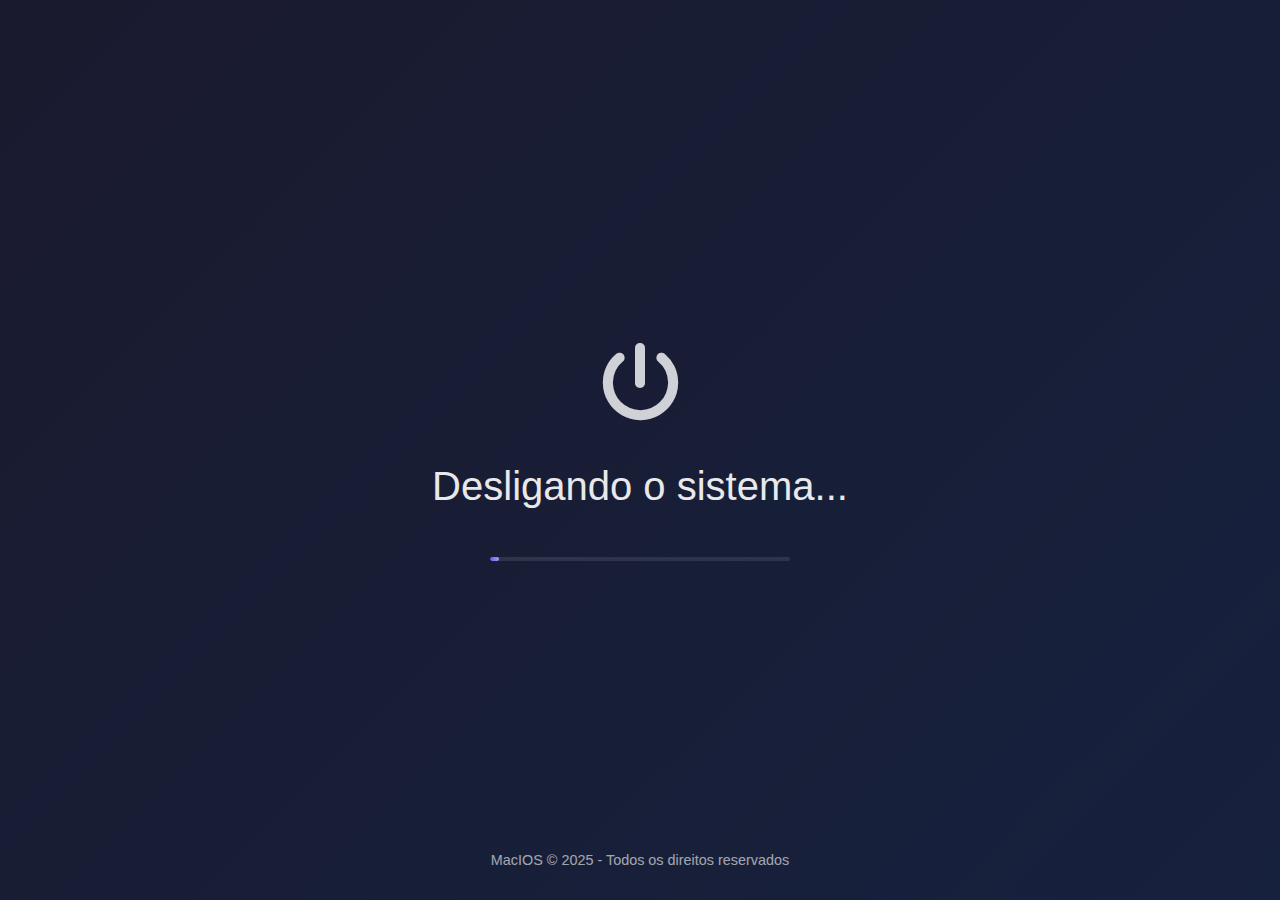
<file: shutdown.html>
<!DOCTYPE html>
<html lang="pt-br">
<head>
  <meta charset="UTF-8">
  <meta name="viewport" content="width=device-width, initial-scale=1.0">
  <title>Desligando - MacIOS</title>
  <link rel="stylesheet" href="https://cdnjs.cloudflare.com/ajax/libs/font-awesome/6.4.0/css/all.min.css">
  <link rel="stylesheet" href="shutdown.css">
</head>
<body>
    <div class="shutdown-icon">
        <i class="fas fa-power-off"></i>
      </div>
      <div class="shutdown-text">Desligando o sistema...</div>
      
      <div class="progress-container">
        <div class="progress-bar" id="progressBar"></div>
      </div>
      
      <div class="footer-text">
        MacIOS © 2025 - Todos os direitos reservados
      </div>
    
      <script>
        // Animar a barra de progresso
        const progressBar = document.getElementById('progressBar');
        let progress = 0;
        const interval = setInterval(() => {
          progress += Math.random() * 10;
          progressBar.style.width = `${Math.min(progress, 100)}%`;
          
          if (progress >= 100) {
            clearInterval(interval);
            setTimeout(() => {
                window.location.href = 'thanks.html';
            }, 500);
          }
        }, 300);
      </script>
</body>
</html>
</file>
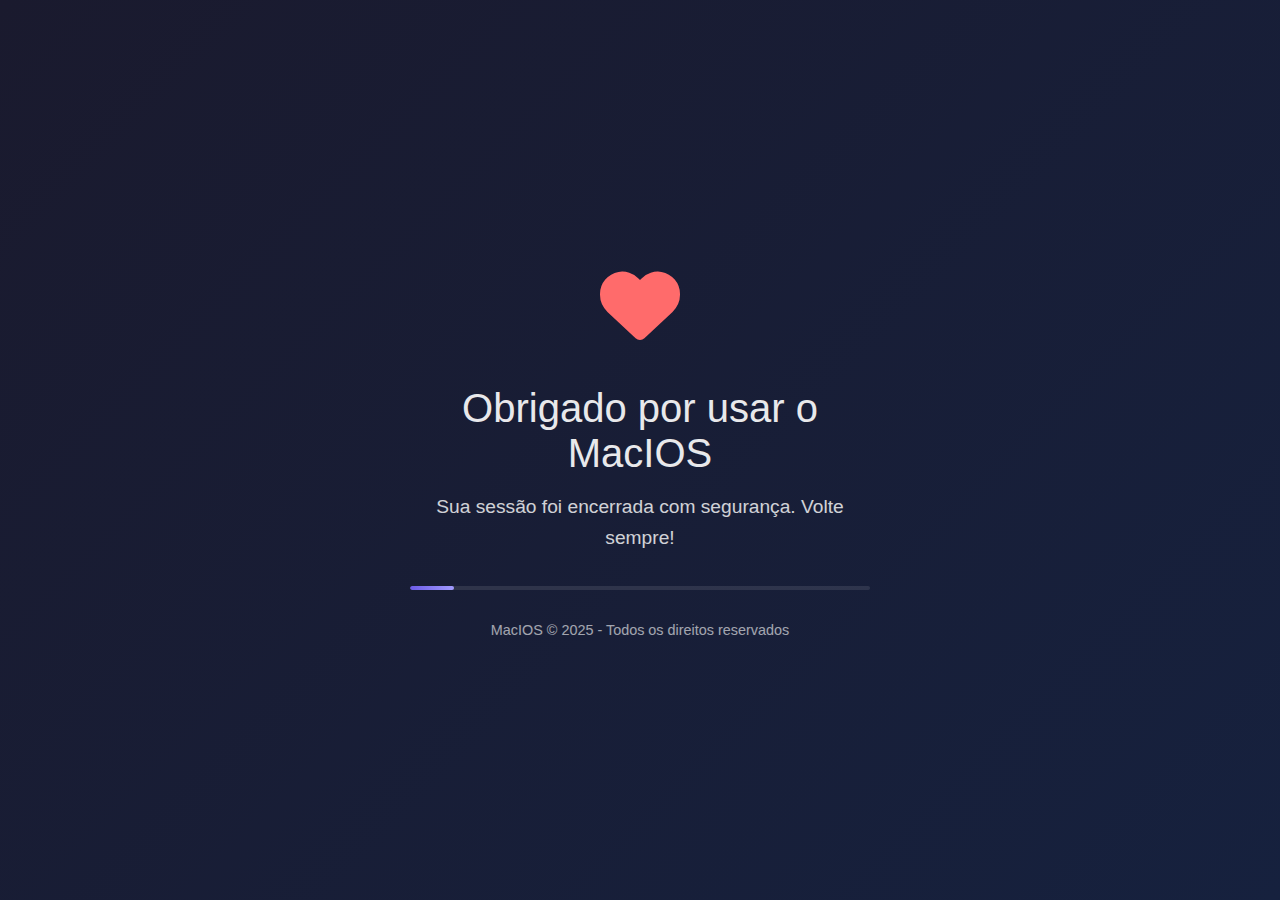
<file: thanks.html>
<!DOCTYPE html>
<html lang="pt-br">
<head>
    <meta charset="UTF-8">
    <meta name="viewport" content="width=device-width, initial-scale=1.0">
    <title>Obrigado - MacIOS</title>
    <link rel="stylesheet" href="https://cdnjs.cloudflare.com/ajax/libs/font-awesome/6.4.0/css/all.min.css">
    <link rel="stylesheet" href="thanks.css">
</head>
<body>
    <div class="thank-you-container">
        <div class="thank-you-icon">
            <i class="fas fa-heart"></i>
        </div>
        <h1 class="thank-you-title">Obrigado por usar o MacIOS</h1>
        <p class="thank-you-message">Sua sessão foi encerrada com segurança. Volte sempre!</p>
        <div class="progress-container">
            <div class="progress-bar" id="progressBar"></div>
        </div>
        <p class="footer-text">MacIOS © 2025 - Todos os direitos reservados</p>
    </div>

    <script src="thanks.js"></script>
</body>
</html>
</file>
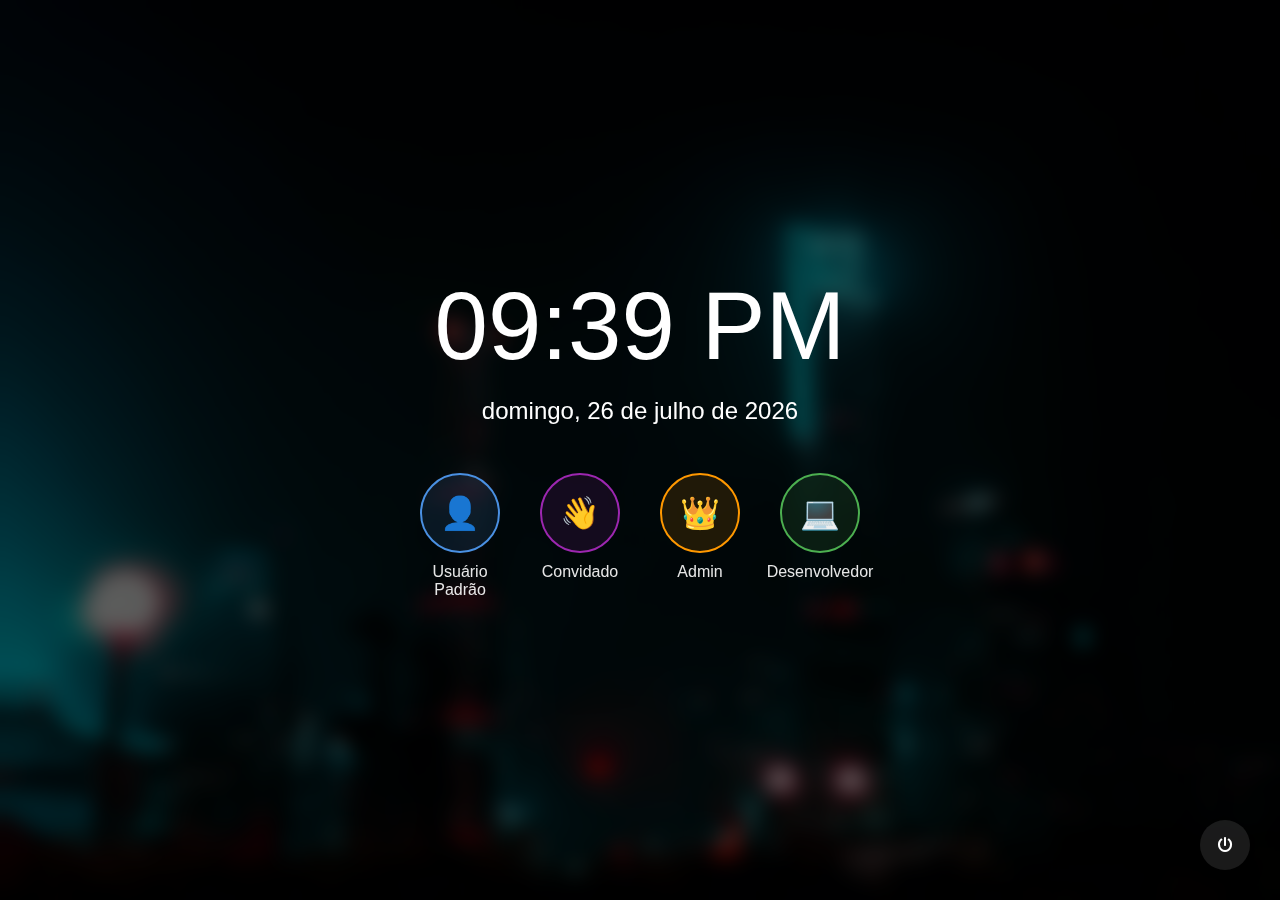
<file: TI.html>
<!DOCTYPE html>
<html lang="pt-br">
<head>
    <meta charset="UTF-8">
    <meta name="viewport" content="width=device-width, initial-scale=1.0">
    <title>Login - MacIOS</title>
    <link rel="stylesheet" href="https://cdnjs.cloudflare.com/ajax/libs/font-awesome/6.4.0/css/all.min.css">
    <link rel="stylesheet" href="TI.css">
</head>
<body>
    <div class="lock-screen">
        <div class="time-display" id="time">00:00</div>
        <div class="date-display" id="date">Sábado, 24 de maio de 2025</div>
        
        <div class="users-container" id="usersContainer">
            <!-- Usuários serão adicionados dinamicamente via JavaScript -->
        </div>
        
        <div class="login-box" id="loginBox" style="display: none;">
            <div class="user-avatar" id="currentUserAvatar">
                <i class="fas fa-user"></i>
            </div>
            <div class="user-name" id="currentUserName">Usuário</div>
            <input type="password" class="password-input" placeholder="Senha" id="password">
            <button class="login-button" id="loginBtn">Entrar</button>
            <div class="hint-text" id="hintText"></div>
            <button class="back-button" id="backBtn"><i class="fas fa-arrow-left"></i> Voltar</button>
        </div>
        
        <div class="power-button" id="powerBtn">
            <i class="fas fa-power-off"></i>
        </div>
    </div>

    <script src="TI.js"></script>
</body>
</html>
</file>
<file: shutdown.css>
@keyframes fadeIn {
      from { opacity: 0; }
      to { opacity: 1; }
    }
    
    @keyframes pulse {
      0%, 100% { transform: scale(1); }
      50% { transform: scale(1.1); }
    }
    
    body {
      background: linear-gradient(135deg, #1a1a2e 0%, #16213e 100%);
      color: white;
      font-family: -apple-system, BlinkMacSystemFont, 'Segoe UI', Roboto, Oxygen, Ubuntu, Cantarell, 'Open Sans', 'Helvetica Neue', sans-serif;
      display: flex;
      flex-direction: column;
      justify-content: center;
      align-items: center;
      height: 100vh;
      margin: 0;
      overflow: hidden;
      animation: fadeIn 0.5s ease-out;
      text-align: center;
    }
    
    .shutdown-icon {
      font-size: 5rem;
      margin-bottom: 2rem;
      animation: pulse 2s infinite ease-in-out;
      color: rgba(255, 255, 255, 0.8);
    }
    
    .shutdown-text {
      font-size: 2.5rem;
      font-weight: 300;
      margin-bottom: 1rem;
      opacity: 0.9;
    }
    
    .progress-container {
      width: 300px;
      height: 4px;
      background: rgba(255, 255, 255, 0.1);
      border-radius: 2px;
      margin-top: 2rem;
      overflow: hidden;
    }
    
    .progress-bar {
      height: 100%;
      width: 0;
      background: linear-gradient(90deg, #6c5ce7, #a29bfe);
      border-radius: 2px;
      transition: width 0.3s ease;
    }
    
    .footer-text {
      position: absolute;
      bottom: 2rem;
      font-size: 0.9rem;
      opacity: 0.6;
    }
</file>
<file: thanks.css>
* {
    margin: 0;
    padding: 0;
    box-sizing: border-box;
}

body {
    font-family: -apple-system, BlinkMacSystemFont, 'Segoe UI', Roboto, Oxygen, Ubuntu, Cantarell, 'Open Sans', 'Helvetica Neue', sans-serif;
    background: linear-gradient(135deg, #1a1a2e 0%, #16213e 100%);
    color: white;
    height: 100vh;
    display: flex;
    justify-content: center;
    align-items: center;
    text-align: center;
    overflow: hidden;
}

.thank-you-container {
    animation: fadeIn 1s ease-out;
    max-width: 500px;
    padding: 0 20px;
}

.thank-you-icon {
    font-size: 5rem;
    color: #ff6b6b;
    margin-bottom: 2rem;
    animation: pulse 2s infinite ease-in-out;
}

.thank-you-title {
    font-size: 2.5rem;
    font-weight: 300;
    margin-bottom: 1rem;
    opacity: 0.9;
}

.thank-you-message {
    font-size: 1.2rem;
    opacity: 0.8;
    margin-bottom: 2rem;
    line-height: 1.6;
}

.progress-container {
    width: 100%;
    height: 4px;
    background: rgba(255, 255, 255, 0.1);
    border-radius: 2px;
    margin: 2rem 0;
    overflow: hidden;
}

.progress-bar {
    height: 100%;
    width: 0;
    background: linear-gradient(90deg, #6c5ce7, #a29bfe);
    border-radius: 2px;
    transition: width 0.3s ease;
}

.footer-text {
    font-size: 0.9rem;
    opacity: 0.6;
    margin-top: 2rem;
}

@keyframes fadeIn {
    from { opacity: 0; transform: translateY(20px); }
    to { opacity: 1; transform: translateY(0); }
}

@keyframes pulse {
    0%, 100% { transform: scale(1); }
    50% { transform: scale(1.1); }
}
</file>
<file: TI.css>
* {
    margin: 0;
    padding: 0;
    box-sizing: border-box;
}

body {
    font-family: 'Segoe UI', Tahoma, Geneva, Verdana, sans-serif;
    height: 100vh;
    overflow: hidden;
    background: url('imgs/pexels-iriser-1366957.jpg') no-repeat center center fixed;
    background-size: cover;
    display: flex;
    justify-content: center;
    align-items: center;
    color: white;
}

.lock-screen {
    position: fixed;
    top: 0;
    left: 0;
    right: 0;
    bottom: 0;
    background: rgba(0, 0, 0, 0.6);
    backdrop-filter: blur(10px);
    display: flex;
    flex-direction: column;
    justify-content: center;
    align-items: center;
    z-index: 2000;
}

.time-display {
    font-size: 6rem;
    font-weight: 300;
    margin-bottom: 1rem;
}

.date-display {
    font-size: 1.5rem;
    margin-bottom: 3rem;
}

.login-box {
    background: rgba(255, 255, 255, 0.1);
    border-radius: 10px;
    padding: 30px;
    width: 400px;
    max-width: 90%;
    text-align: center;
    backdrop-filter: blur(20px);
    border: 1px solid rgba(255, 255, 255, 0.2);
}

.user-avatar {
    width: 100px;
    height: 100px;
    border-radius: 50%;
    margin: 0 auto 20px;
    background: rgba(255, 255, 255, 0.2);
    display: flex;
    justify-content: center;
    align-items: center;
    font-size: 3rem;
}

.user-name {
    font-size: 1.5rem;
    margin-bottom: 20px;
}

.password-input {
    width: 100%;
    padding: 15px;
    border: none;
    border-radius: 5px;
    background: rgba(0, 0, 0, 0.5);
    color: white;
    font-size: 1rem;
    margin-bottom: 15px;
    outline: none;
}

.password-input:focus {
    background: rgba(0, 0, 0, 0.7);
}

.login-button {
    background: rgba(255, 255, 255, 0.2);
    color: white;
    border: none;
    padding: 10px 20px;
    border-radius: 5px;
    cursor: pointer;
    font-size: 1rem;
    transition: background 0.3s;
}

.login-button:hover {
    background: rgba(255, 255, 255, 0.3);
}

.hint-text {
    margin-top: 15px;
    font-size: 0.9rem;
    opacity: 0.7;
}

.power-button {
    position: absolute;
    bottom: 30px;
    right: 30px;
    background: rgba(255, 255, 255, 0.1);
    width: 50px;
    height: 50px;
    border-radius: 50%;
    display: flex;
    justify-content: center;
    align-items: center;
    cursor: pointer;
}


/* ... (mantenha os estilos existentes) ... */

.users-container {
    display: flex;
    flex-wrap: wrap;
    justify-content: center;
    gap: 20px;
    margin-bottom: 30px;
    max-width: 800px;
}

.user-option {
    display: flex;
    flex-direction: column;
    align-items: center;
    cursor: pointer;
    transition: transform 0.3s ease;
    width: 100px;
}

.user-option:hover {
    transform: scale(1.05);
}

.user-option-avatar {
    width: 80px;
    height: 80px;
    border-radius: 50%;
    background: rgba(255, 255, 255, 0.2);
    display: flex;
    justify-content: center;
    align-items: center;
    font-size: 2rem;
    margin-bottom: 10px;
    transition: all 0.3s ease;
}

.user-option:hover .user-option-avatar {
    background: rgba(255, 255, 255, 0.3);
    box-shadow: 0 0 15px rgba(255, 255, 255, 0.2);
}

.user-option-name {
    font-size: 1rem;
    text-align: center;
    opacity: 0.9;
}

.login-box {
    animation: fadeIn 0.5s ease;
}

@keyframes fadeIn {
    from { opacity: 0; transform: translateY(20px); }
    to { opacity: 1; transform: translateY(0); }
}

@keyframes unlockAnimation {
    0% { transform: translateY(0); opacity: 1; }
    50% { transform: translateY(-20px); opacity: 0.5; }
    100% { transform: translateY(-100vh); opacity: 0; }
}

.unlocking {
    animation: unlockAnimation 1s ease forwards;
}

.back-button {
    background: transparent;
    color: white;
    border: 1px solid rgba(255, 255, 255, 0.3);
    padding: 8px 15px;
    border-radius: 5px;
    cursor: pointer;
    font-size: 0.9rem;
    margin-top: 15px;
    transition: all 0.3s;
}

.back-button:hover {
    background: rgba(255, 255, 255, 0.1);
    border-color: rgba(255, 255, 255, 0.5);
}

/* Efeito de seleção de usuário */
.user-option.selected .user-option-avatar {
    background: rgba(100, 200, 255, 0.4);
    box-shadow: 0 0 0 3px rgba(100, 200, 255, 0.6);
}

/* Tela de login - temas */
body.dark-mode .lock-screen {
    background: rgba(0, 0, 0, 0.6);
}

body.light-mode .lock-screen {
    background: rgba(255, 255, 255, 0.6);
}

body.dark-mode .login-box {
    background: rgba(255, 255, 255, 0.1);
    border: 1px solid rgba(255, 255, 255, 0.2);
}

body.light-mode .login-box {
    background: rgba(0, 0, 0, 0.1);
    border: 1px solid rgba(0, 0, 0, 0.2);
}

body.dark-mode .password-input {
    background: rgba(0, 0, 0, 0.5);
    color: white;
}

body.light-mode .password-input {
    background: rgba(255, 255, 255, 0.7);
    color: #333;
}

body.dark-mode .login-button {
    background: rgba(255, 255, 255, 0.2);
    color: white;
}

body.light-mode .login-button {
    background: rgba(0, 0, 0, 0.1);
    color: #333;
}

body.dark-mode .user-option-avatar {
    background: rgba(255, 255, 255, 0.2);
}

body.light-mode .user-option-avatar {
    background: rgba(0, 0, 0, 0.1);
}


/* Adicione ao final do arquivo */
/* Adicione ao final do arquivo */
.modal-overlay {
    position: fixed;
    top: 0;
    left: 0;
    right: 0;
    bottom: 0;
    background: rgba(0,0,0,0.7);
    display: flex;
    justify-content: center;
    align-items: center;
    z-index: 3000;
    animation: fadeIn 0.3s ease;
}

.modal-content {
    background: #2c2c2c;
    padding: 20px;
    border-radius: 10px;
    max-width: 300px;
    width: 90%;
    text-align: center;
}

.modal-buttons {
    display: flex;
    justify-content: center;
    gap: 10px;
    margin-top: 20px;
}

.modal-button {
    padding: 8px 20px;
    border: none;
    border-radius: 5px;
    cursor: pointer;
    transition: all 0.3s;
}

.modal-button.confirm {
    background: #e74c3c;
    color: white;
}

.modal-button.cancel {
    background: #3498db;
    color: white;
}

.modal-button:hover {
    opacity: 0.9;
    transform: translateY(-2px);
}
/* Adicione ao final do arquivo */
.shutdown-modal {
    z-index: 10000; /* Valor alto para ficar acima de tudo */
    position: fixed;
    top: 0;
    left: 0;
    width: 100%;
    height: 100%;
    display: flex;
    justify-content: center;
    align-items: center;
    background-color: rgba(0, 0, 0, 0.7);
    backdrop-filter: blur(5px);
}

.shutdown-modal-content {
    background: rgba(40, 40, 40, 0.95);
    padding: 25px;
    border-radius: 12px;
    max-width: 320px;
    width: 90%;
    text-align: center;
    box-shadow: 0 5px 25px rgba(0, 0, 0, 0.5);
    border: 1px solid rgba(255, 255, 255, 0.1);
}

/* Ajuste também os estilos dos botões */
.shutdown-modal-buttons {
    display: flex;
    justify-content: center;
    gap: 12px;
    margin-top: 20px;
}

.shutdown-modal-btn {
    padding: 10px 20px;
    border: none;
    border-radius: 6px;
    cursor: pointer;
    font-weight: 500;
    transition: all 0.2s ease;
}

.shutdown-modal-btn.confirm {
    background: #e74c3c;
    color: white;
}

.shutdown-modal-btn.cancel {
    background: #3498db;
    color: white;
}

.shutdown-modal-btn:hover {
    transform: translateY(-2px);
    box-shadow: 0 3px 10px rgba(0, 0, 0, 0.2);
}

@keyframes modalFadeIn {
    from { opacity: 0; transform: translateY(20px); }
    to { opacity: 1; transform: translateY(0); }
}

.shutdown-modal-content {
    animation: modalFadeIn 0.3s ease-out;
}
</file>
